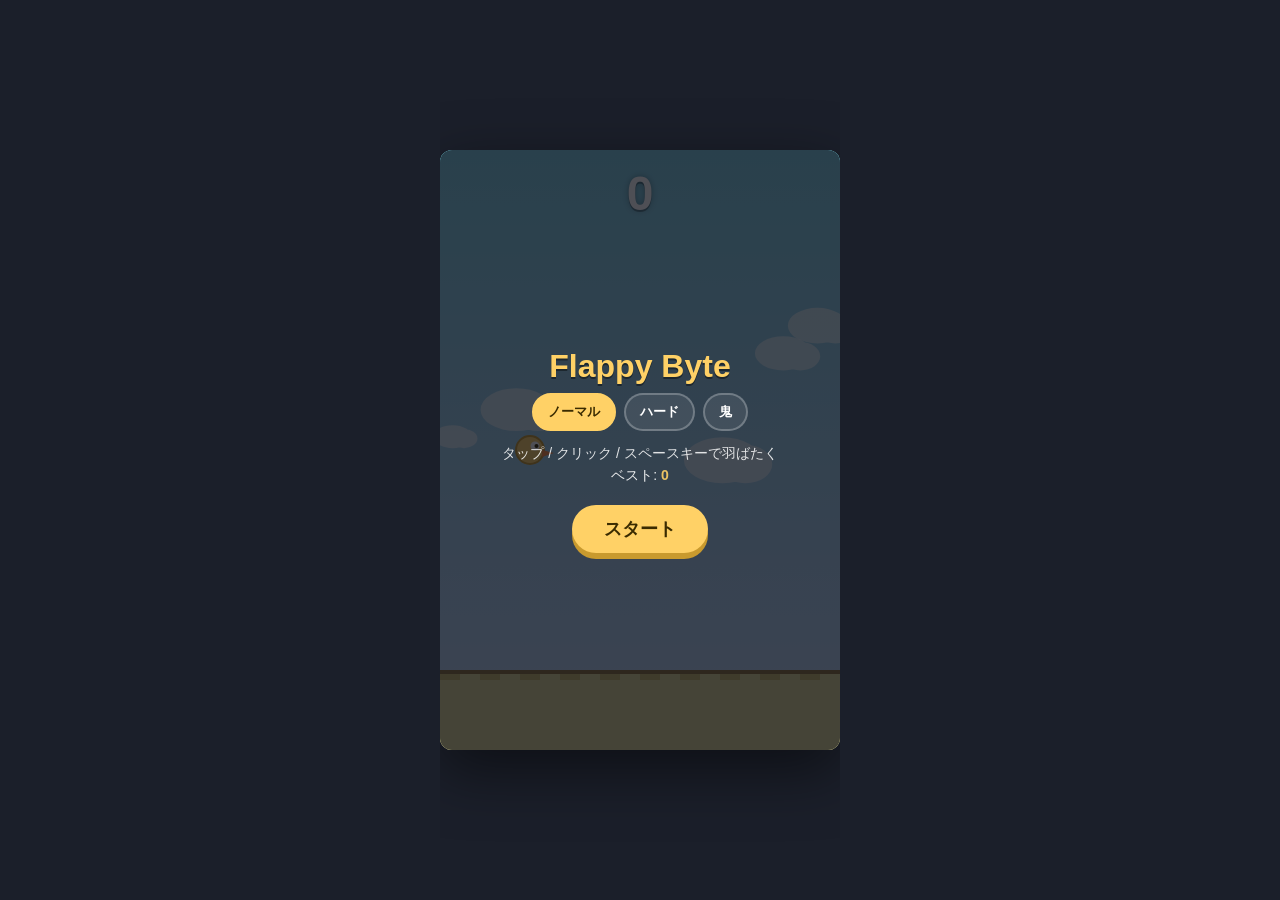
<file: Flappy Byte/index.html>
<!DOCTYPE html>
<html lang="ja">
<head>
<meta charset="UTF-8">
<meta name="viewport" content="width=device-width, initial-scale=1.0, maximum-scale=1.0, user-scalable=no">
<title>Flappy Byte</title>
<link rel="stylesheet" href="style.css">
</head>
<body>
  <div id="stage">
    <canvas id="game" width="400" height="600"></canvas>
    <div id="hud">
      <span id="score">0</span>
    </div>
    <div id="gravity-badge" class="hidden"></div>
    <div id="overlay">
      <div id="overlay-inner">
        <h1 id="overlay-title">Flappy Byte</h1>
        <p id="new-best-line" class="hidden">🎉 自己ベスト更新!</p>
        <div id="diff-select">
          <button class="diff-btn" data-diff="normal">ノーマル</button>
          <button class="diff-btn" data-diff="hard">ハード</button>
          <button class="diff-btn" data-diff="insane">鬼</button>
        </div>
        <p id="overlay-sub">タップ / クリック / スペースキーで羽ばたく</p>
        <p id="best-line">ベスト: <span id="best">0</span></p>
        <button id="start-btn">スタート</button>
      </div>
    </div>
  </div>
  <script src="game.js"></script>
</body>
</html>
</file>
<file: Flappy Byte/style.css>
* {
  box-sizing: border-box;
  -webkit-tap-highlight-color: transparent;
}

html, body {
  height: 100%;
  margin: 0;
  background: #1b1f2a;
  display: flex;
  align-items: center;
  justify-content: center;
  font-family: "Segoe UI", "Hiragino Sans", "Yu Gothic", sans-serif;
  overflow: hidden;
  touch-action: manipulation;
}

#stage {
  position: relative;
  width: 400px;
  height: 600px;
  max-width: 100vw;
  max-height: 100vh;
  aspect-ratio: 400 / 600;
  box-shadow: 0 20px 60px rgba(0, 0, 0, 0.5);
  border-radius: 12px;
  overflow: hidden;
  user-select: none;
}

#stage.fx-invert {
  animation: invert-pulse 0.22s steps(1, end);
}

#stage.fx-invert-big {
  animation: invert-chaos 1.2s steps(1, end);
}

#stage.fx-invert-hit {
  animation: invert-hit 0.28s steps(2, end);
}

@keyframes invert-pulse {
  0% { filter: none; }
  40% { filter: invert(1) hue-rotate(180deg) saturate(2); }
  100% { filter: none; }
}

@keyframes invert-hit {
  0% { filter: none; }
  25% { filter: invert(1) saturate(2) contrast(1.3); }
  50% { filter: none; }
  75% { filter: invert(1) hue-rotate(90deg) saturate(2); }
  100% { filter: none; }
}

@keyframes invert-chaos {
  0%   { filter: none; }
  8%   { filter: invert(1) hue-rotate(60deg) saturate(2.2); }
  16%  { filter: none; }
  26%  { filter: invert(1) hue-rotate(180deg) saturate(2.4); }
  38%  { filter: hue-rotate(90deg) saturate(1.8); }
  50%  { filter: invert(1) hue-rotate(270deg) saturate(2.4); }
  64%  { filter: hue-rotate(200deg) saturate(1.6); }
  78%  { filter: invert(1) hue-rotate(320deg) saturate(2); }
  90%  { filter: hue-rotate(30deg) saturate(1.3); }
  100% { filter: none; }
}

canvas {
  display: block;
  width: 100%;
  height: 100%;
  background: linear-gradient(#70c5ce, #b3e8ef 70%, #ded895);
}

#hud {
  position: absolute;
  top: 16px;
  left: 0;
  right: 0;
  text-align: center;
  pointer-events: none;
}

#score {
  display: inline-block;
  font-size: 48px;
  font-weight: 800;
  color: #fff;
  text-shadow: 0 2px 0 #00000055, 0 0 6px #00000055;
  transform-origin: center;
}

#score.pop {
  animation: score-pop 0.35s ease;
}

#score.pop-big {
  animation: score-pop-big 0.5s ease;
}

#gravity-badge {
  position: absolute;
  top: 64px;
  left: 50%;
  transform: translateX(-50%);
  padding: 6px 16px;
  border-radius: 999px;
  font-size: 13px;
  font-weight: 800;
  letter-spacing: 0.05em;
  color: #fff;
  pointer-events: none;
  z-index: 5;
}

#gravity-badge.hidden {
  display: none;
}

#gravity-badge.warn {
  background: rgba(255, 107, 107, 0.85);
  animation: badge-warn-pulse 0.35s ease-in-out infinite;
}

#gravity-badge.active {
  background: rgba(186, 104, 200, 0.9);
  animation: badge-active-pulse 0.6s ease-in-out infinite;
}

@keyframes badge-warn-pulse {
  0%, 100% { transform: translateX(-50%) scale(1); }
  50% { transform: translateX(-50%) scale(1.12); }
}

@keyframes badge-active-pulse {
  0%, 100% { transform: translateX(-50%) scale(1); }
  50% { transform: translateX(-50%) scale(1.06); }
}

@keyframes score-pop {
  0% { transform: scale(1); color: #fff; }
  35% { transform: scale(1.45); color: #ffd166; }
  100% { transform: scale(1); color: #fff; }
}

@keyframes score-pop-big {
  0% { transform: scale(1) rotate(0deg); color: #fff; text-shadow: 0 2px 0 #00000055; }
  20% { transform: scale(1.7) rotate(-5deg); color: #ff6b6b; text-shadow: -4px 0 #00f0ff, 4px 0 #ff0060; }
  40% { transform: scale(1.9) rotate(5deg); color: #ffd166; text-shadow: 4px 0 #00f0ff, -4px 0 #ff0060; }
  60% { transform: scale(1.5) rotate(-4deg); color: #ff6b6b; text-shadow: -3px 0 #00f0ff, 3px 0 #ff0060; }
  80% { transform: scale(1.2) rotate(2deg); color: #ffd166; text-shadow: 2px 0 #00f0ff, -2px 0 #ff0060; }
  100% { transform: scale(1) rotate(0deg); color: #fff; text-shadow: 0 2px 0 #00000055; }
}

#overlay {
  position: absolute;
  inset: 0;
  background: rgba(10, 12, 20, 0.72);
  display: flex;
  align-items: center;
  justify-content: center;
  text-align: center;
  color: #fff;
}

#overlay.hidden {
  display: none;
}

#overlay-inner {
  padding: 24px;
}

#overlay-title {
  font-size: 32px;
  margin: 0 0 8px;
  color: #ffd166;
  text-shadow: 0 2px 0 #00000066;
}

#new-best-line {
  margin: 0 0 10px;
  font-size: 18px;
  font-weight: 800;
  color: #ffd166;
  text-shadow: 0 0 12px rgba(255, 209, 102, 0.8);
  animation: best-pulse 0.8s ease-in-out infinite;
}

#new-best-line.hidden {
  display: none;
}

@keyframes best-pulse {
  0%, 100% { transform: scale(1); }
  50% { transform: scale(1.1); }
}

#diff-select {
  display: flex;
  gap: 8px;
  justify-content: center;
  margin: 0 0 14px;
}

.diff-btn {
  font-size: 13px;
  font-weight: 700;
  padding: 8px 14px;
  border: 2px solid rgba(255, 255, 255, 0.25);
  border-radius: 999px;
  background: rgba(255, 255, 255, 0.08);
  color: #fff;
  cursor: pointer;
  transition: transform 0.05s ease, background 0.15s ease, border-color 0.15s ease;
}

.diff-btn:active {
  transform: translateY(2px);
}

.diff-btn.active {
  background: #ffd166;
  border-color: #ffd166;
  color: #3a2b00;
}

.diff-btn[data-diff="hard"].active {
  background: #ff8c42;
  border-color: #ff8c42;
}

.diff-btn[data-diff="insane"].active {
  background: #ff4d6d;
  border-color: #ff4d6d;
}

#overlay-sub {
  margin: 0 0 4px;
  opacity: 0.85;
  font-size: 14px;
}

#best-line {
  margin: 0 0 20px;
  font-size: 14px;
  opacity: 0.9;
}

#best {
  font-weight: 700;
  color: #ffd166;
}

#start-btn {
  font-size: 18px;
  font-weight: 700;
  padding: 12px 32px;
  border: none;
  border-radius: 999px;
  background: #ffd166;
  color: #3a2b00;
  cursor: pointer;
  box-shadow: 0 6px 0 #c99a2e;
  transition: transform 0.05s ease;
}

#start-btn:active {
  transform: translateY(4px);
  box-shadow: 0 2px 0 #c99a2e;
}
</file>
